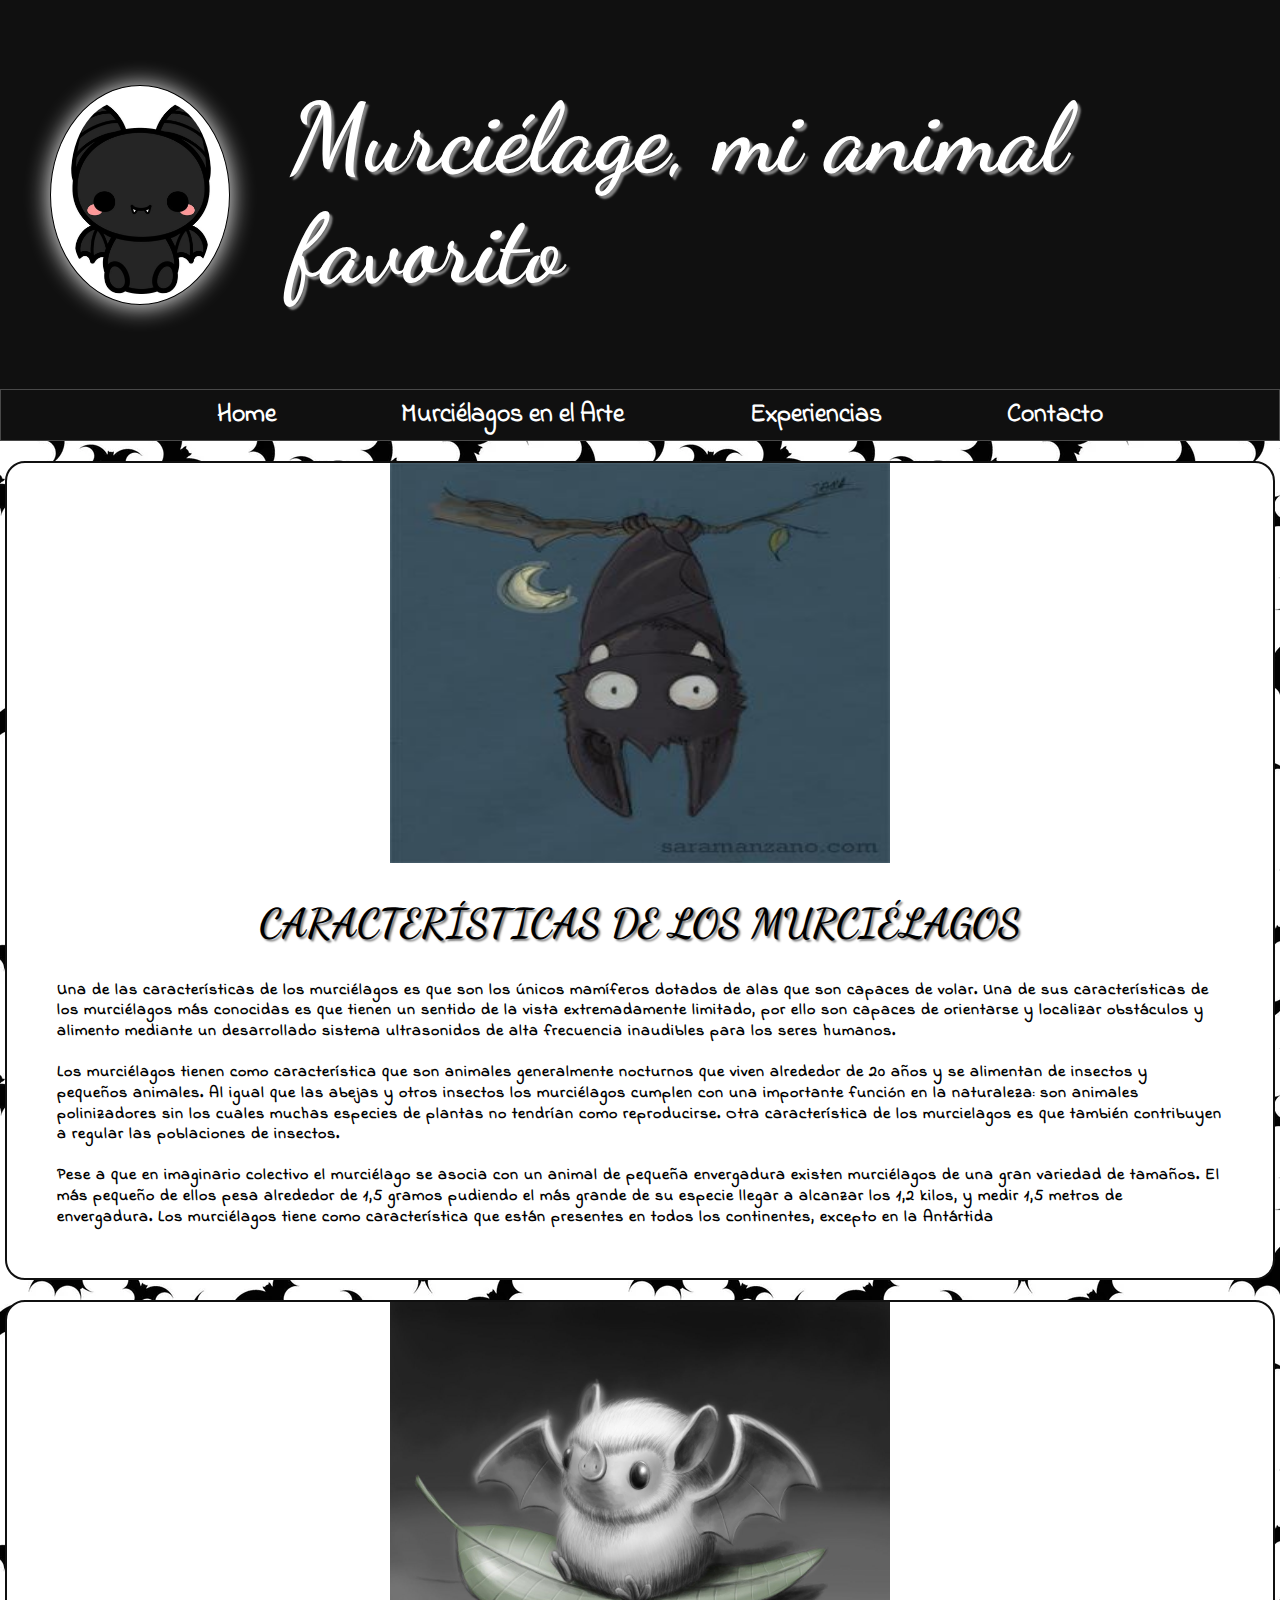
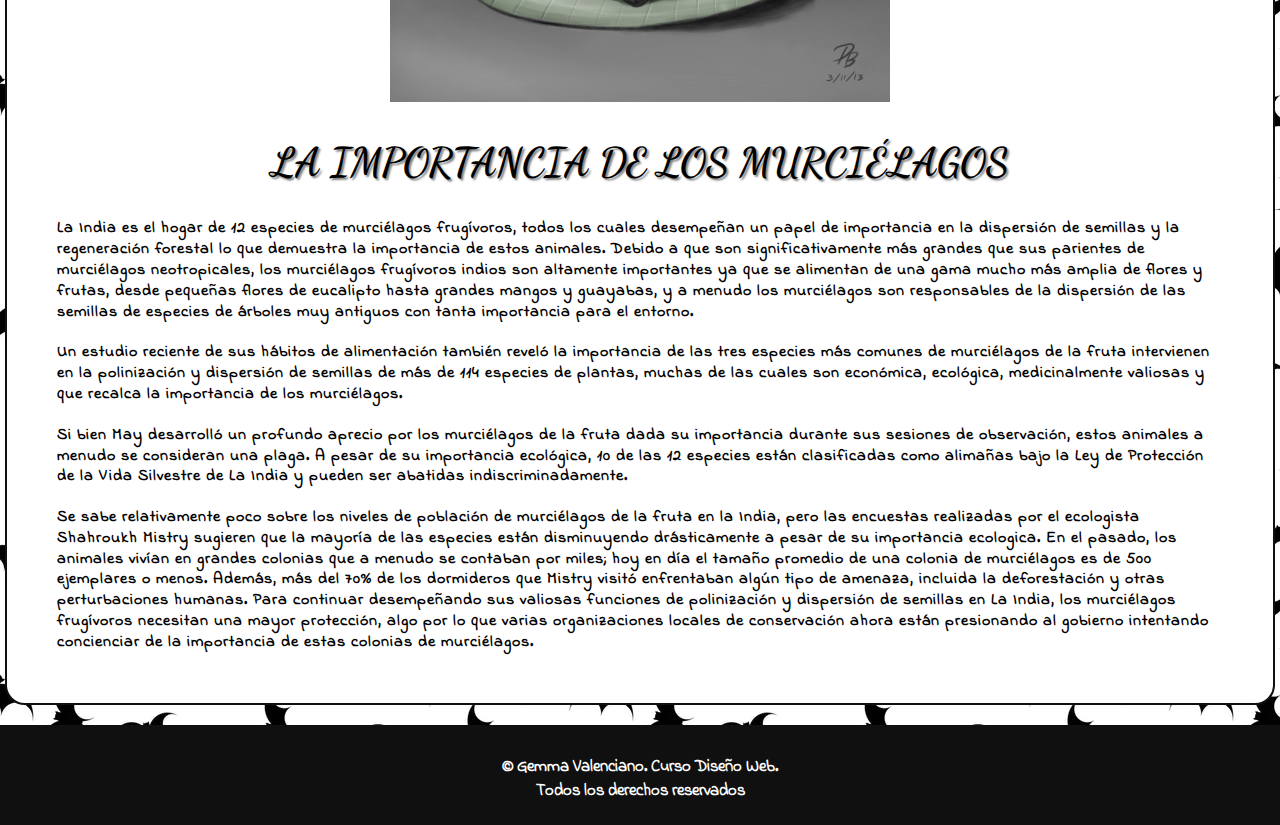
<file: index.html>
<!DOCTYPE html>
<html lang="es">
<head>
    <meta charset="UTF-8">
    <meta name="viewport" content="width=ç, initial-scale=1.0">
    <meta name="author" content="Gema">
    <link rel="stylesheet" href="css/normalize.css">
    <link rel="stylesheet" href="css/style.css">
    <link rel="stylesheet" href="css/mediaquery.css">
    <link rel="preconnect" href="https://fonts.googleapis.com">
    <link rel="preconnect" href="https://fonts.gstatic.com" crossorigin>
    <link href="https://fonts.googleapis.com/css2?family=Dancing+Script:wght@700&family=Indie+Flower&display=swap" rel="stylesheet">
    <title>Murciélago, mi animal favorito</title>
</head>
<body>
    <header>
        <div class="cabecera">
            <div class="img_cabecera">
                <img src="imagenes/murcielago.jpg" alt="Imagen de cabecera sobre un murcielago">
            </div>
            <h1>Murciélage, mi animal favorito</h1>
        </div>
        <nav class="navegacion">
            <ul>
                <li>
                    <a href="#">Home</a>
                </li>
                <li>
                    <a href="arte-murcielago.html">Murciélagos en el Arte</a>
                </li>
                <li>
                    <a href="experiencias.html">Experiencias</a>
                </li>
                <li>
                    <a href="contacto.html">Contacto</a>
                </li>
            </ul>
        </nav>
    </header>
    <main>
        <section>
            <img class="mur_colgando" src="imagenes/murcielago-colgando.jpg" alt="Imagen de un bonito murcielago sonriente colgando de una rama">
            <h2>CARACTERÍSTICAS DE LOS MURCIÉLAGOS</h2>
            <p>Una de las características de los murciélagos es que son los únicos mamíferos dotados de alas que son capaces de volar. Una de sus características de los murciélagos más conocidas es que tienen un sentido de la vista extremadamente limitado, por ello son capaces de orientarse y localizar obstáculos y alimento mediante un desarrollado sistema ultrasonidos de alta frecuencia inaudibles para los seres humanos. </p>
            <p>Los murciélagos tienen como característica que son animales generalmente nocturnos que viven alrededor de 20 años y se alimentan de insectos y pequeños animales. Al igual que las abejas y otros insectos los murciélagos cumplen con una importante función en la naturaleza: son animales polinizadores sin los cuales muchas especies de plantas no tendrían como reproducirse. Otra característica de los murcielagos es que también contribuyen a regular las poblaciones de insectos.</p>
            <p>Pese a que en imaginario colectivo el murciélago se asocia con un animal de pequeña envergadura existen murciélagos de una gran variedad de tamaños. El más pequeño de ellos pesa alrededor de 1,5  gramos pudiendo el más grande de su especie llegar a alcanzar los 1,2 kilos, y medir 1,5 metros de envergadura. Los murciélagos tiene como característica que están presentes en todos los continentes, excepto en la Antártida</p>
        </section>
        <section>
            <img class="mur_importante" src="imagenes/murcielago2.jpg" alt="Imagen de un gordito cachorro de murcielago sentado sobre una hoja">
            <h2>LA IMPORTANCIA DE LOS MURCIÉLAGOS</h2>
            <p>La India es el hogar de 12 especies de murciélagos frugívoros, todos los cuales desempeñan un papel de importancia en la dispersión de semillas y la regeneración forestal lo que demuestra la importancia de estos animales. Debido a que son significativamente más grandes que sus parientes de murciélagos neotropicales, los murciélagos frugívoros indios son altamente importantes ya que se alimentan de una gama mucho más amplia de flores y frutas, desde pequeñas flores de eucalipto hasta grandes mangos y guayabas, y a menudo los murciélagos son responsables de la dispersión de las semillas de especies de árboles muy antiguos con tanta importancia para el entorno.</p>
            <p>Un estudio reciente de sus hábitos de alimentación también reveló la importancia de las tres especies más comunes de murciélagos de la fruta intervienen en la polinización y dispersión de semillas de más de 114 especies de plantas, muchas de las cuales son económica, ecológica, medicinalmente valiosas y que recalca la importancia de los murciélagos.</p>
            <p>Si bien May desarrolló un profundo aprecio por los murciélagos de la fruta dada su importancia durante sus sesiones de observación, estos animales a menudo se consideran una plaga. A pesar de su importancia ecológica, 10 de las 12 especies están clasificadas como alimañas bajo la Ley de Protección de la Vida Silvestre de La India y pueden ser abatidas indiscriminadamente.</p>
            <p>Se sabe relativamente poco sobre los niveles de población de murciélagos de la fruta en la India, pero las encuestas realizadas por el ecologista Shahroukh Mistry sugieren que la mayoría de las especies están disminuyendo drásticamente a pesar de su importancia ecologica. En el pasado, los animales vivían en grandes colonias que a menudo se contaban por miles; hoy en día el tamaño promedio de una colonia de murciélagos es de 500 ejemplares o menos. Además, más del 70% de los dormideros que Mistry visitó enfrentaban algún tipo de amenaza, incluida la deforestación y otras perturbaciones humanas. Para continuar desempeñando sus valiosas funciones de polinización y dispersión de semillas en La India, los murciélagos frugívoros necesitan una mayor protección, algo por lo que varias organizaciones locales de conservación ahora están presionando al gobierno intentando concienciar de la importancia de estas colonias de murciélagos. </p>
        </section>
    </main>
    <footer>
        <p>
            <small>&copy; Gemma Valenciano. Curso Diseño Web. <br>
            Todos los derechos reservados </small>
        </p>
    </footer>
</body>
</html>
</file>
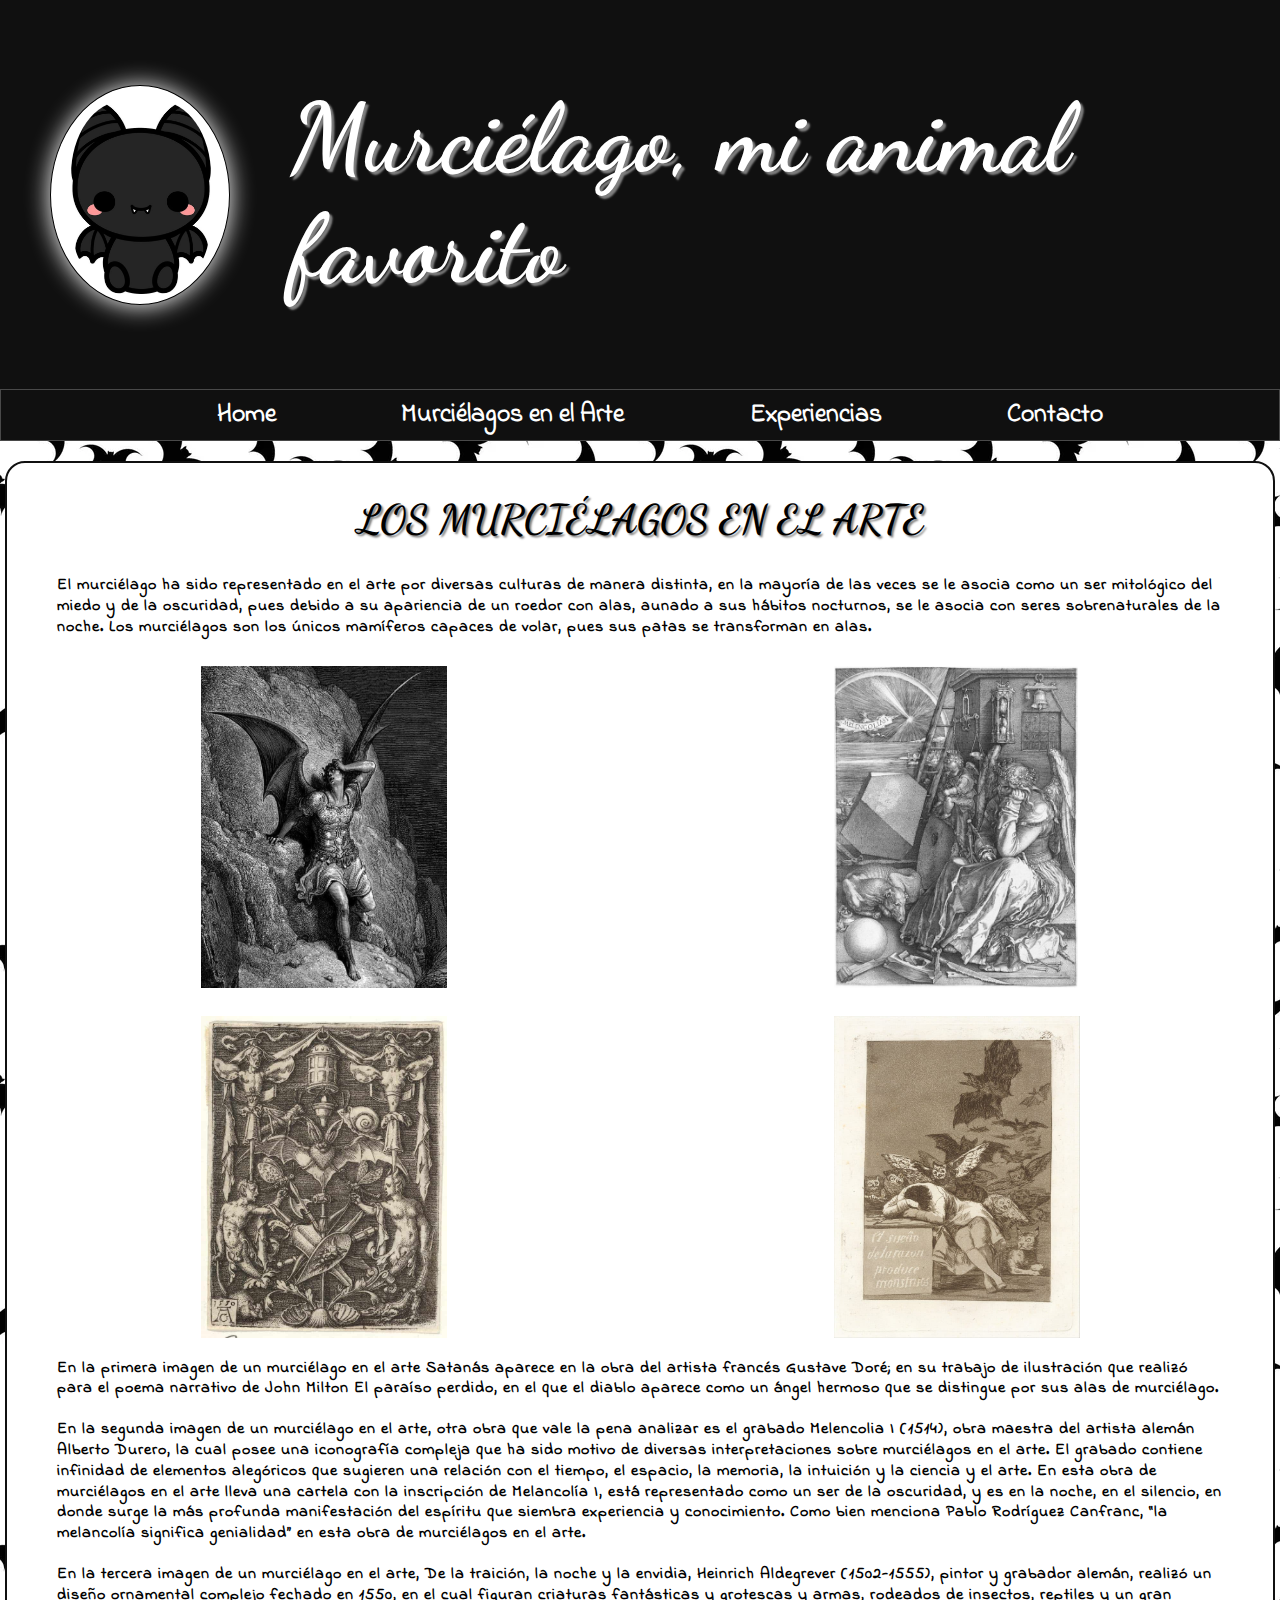
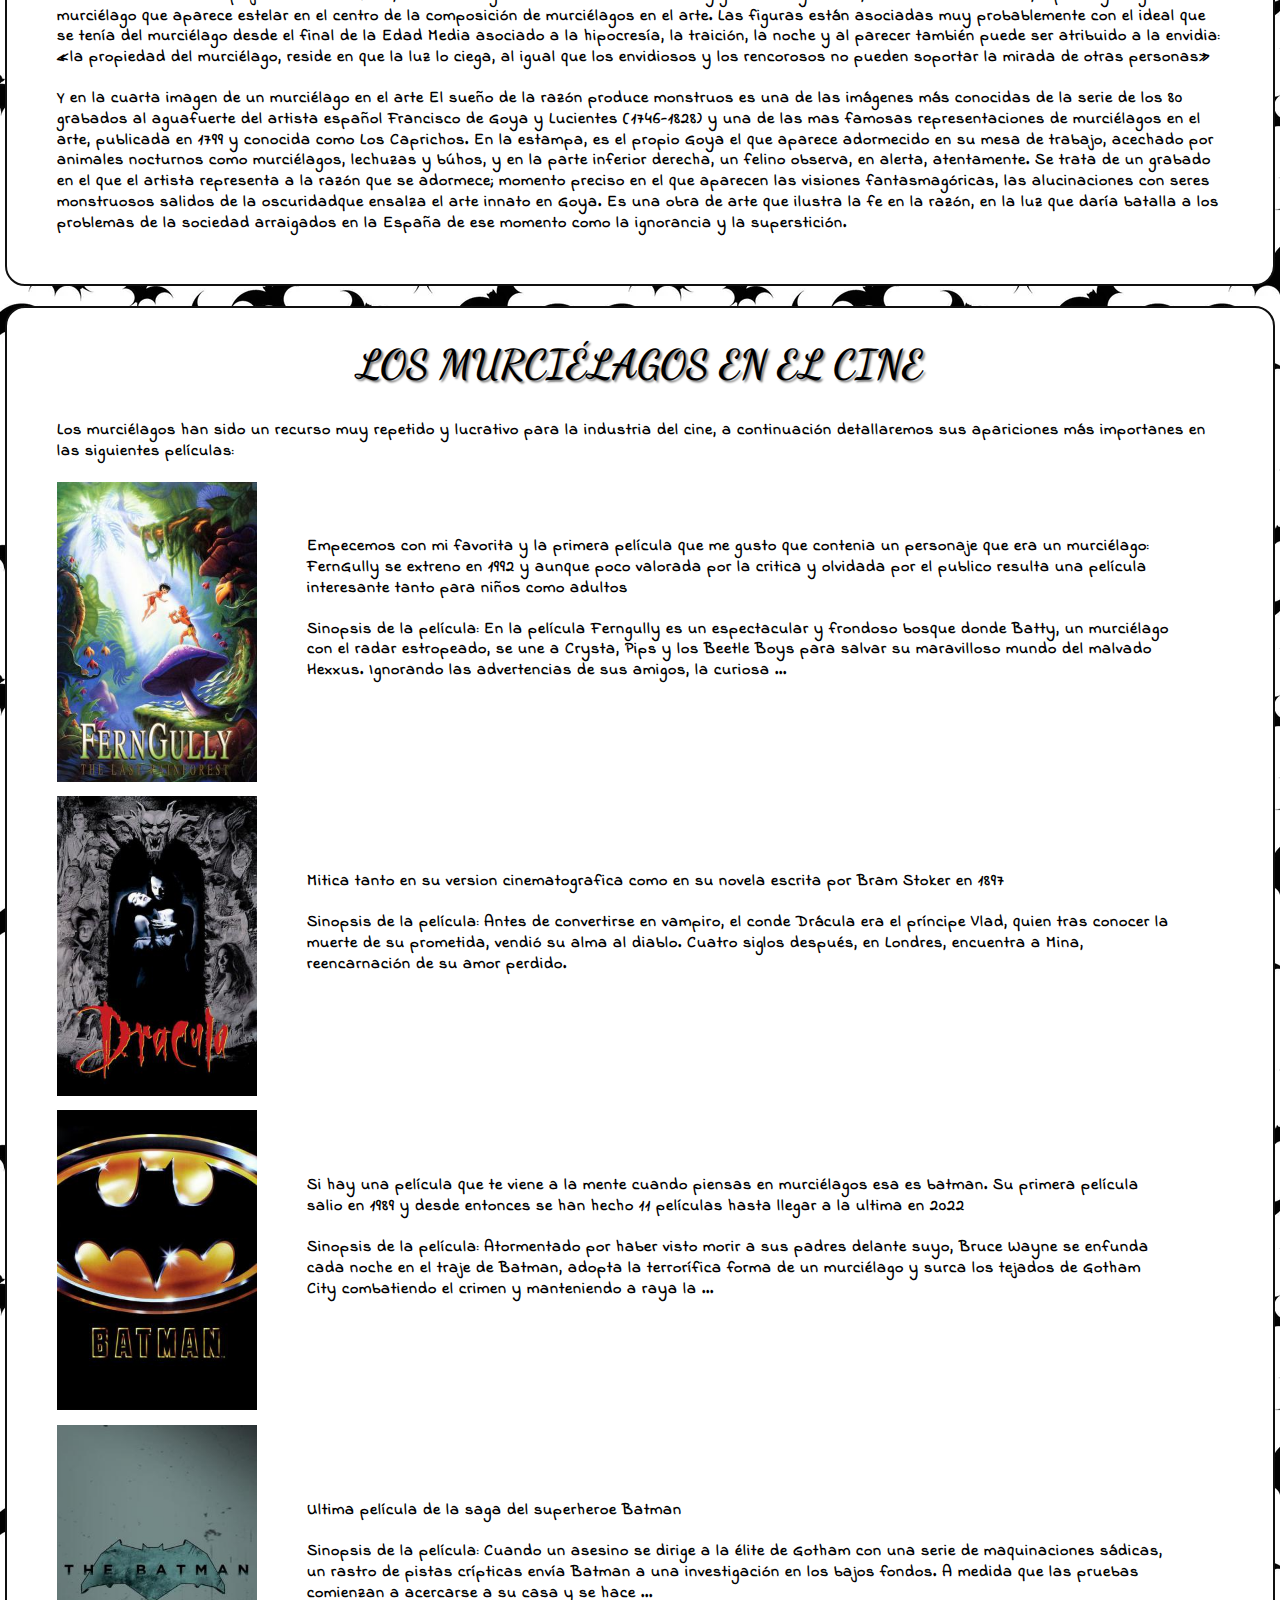
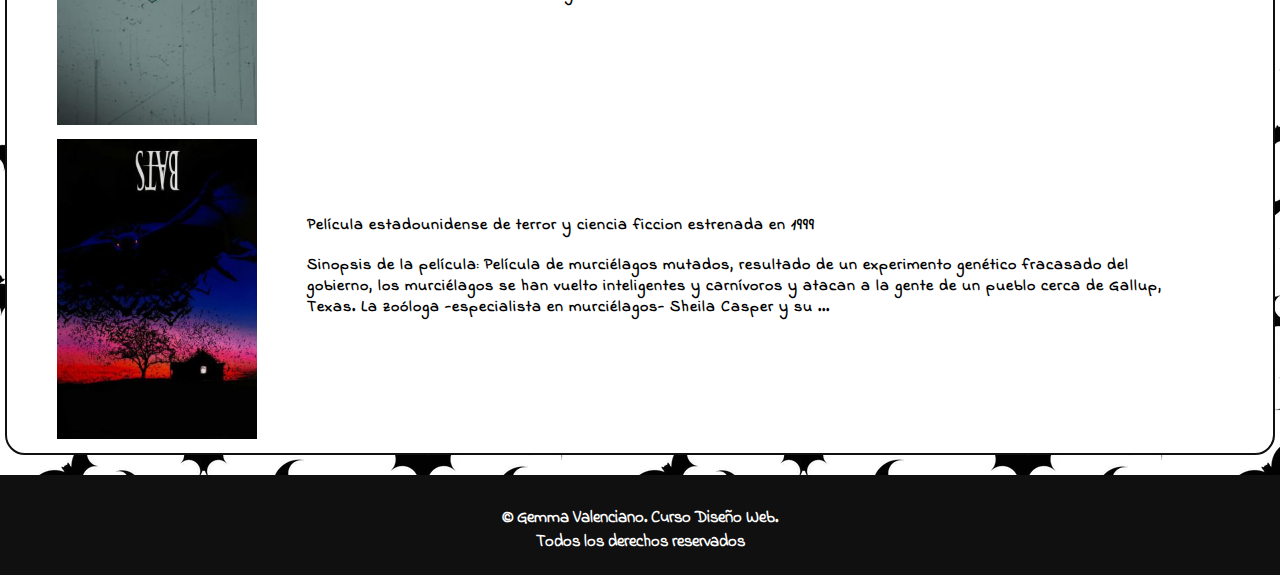
<file: arte-murcielago.html>
<!DOCTYPE html>
<html lang="es">
<head>
    <meta charset="UTF-8">
    <meta name="viewport" content="width=ç, initial-scale=1.0">
    <meta name="description" content="Pagina sobre murcielagos, mi animal favorito. Su importancia tanto en el cine como en el arte con explicacion y referencia a distintas obras tanto de peliculas como obras artisticas">
    <link rel="stylesheet" href="css/normalize.css">
    <link rel="stylesheet" href="css/style.css">
    <link rel="stylesheet" href="css/mediaquery.css">
    <link rel="preconnect" href="https://fonts.googleapis.com">
    <link rel="preconnect" href="https://fonts.gstatic.com" crossorigin> 
    <link href="https://fonts.googleapis.com/css2?family=Dancing+Script:wght@700&family=Indie+Flower&display=swap" rel="stylesheet">
    <title>Murciélago, mi animal favorito</title>
</head>
<body>
    <header>
        <div class="cabecera">
            <div class="img_cabecera">
                <img src="imagenes/murcielago.jpg" alt="Imagen de cabecera sobre un murcielago">
            </div>
            <h1>Murciélago, mi animal favorito</h1>
        </div>
        <nav class="navegacion">
            <ul>
                <li>
                    <a href="index.html">Home</a>
                </li>
                <li>
                    <a href="arte-murcielago.html">Murciélagos en el Arte</a>
                </li>
                <li>
                    <a href="experiencias.html">Experiencias</a>
                </li>
                <li>
                    <a href="contacto.html">Contacto</a>
                </li>
            </ul>
        </nav>
    </header>
    <main>
        <section>
            <h2>LOS MURCIÉLAGOS EN EL ARTE</h2>
            <p>El murciélago ha sido representado en el arte por diversas culturas de manera distinta, en la mayoría de las veces se le asocia como un ser mitológico del miedo y de la oscuridad, pues debido a su apariencia de un roedor con alas, aunado a sus hábitos nocturnos, se le asocia con seres sobrenaturales de la noche. Los murciélagos son los únicos mamíferos capaces de volar, pues sus patas se transforman en alas.</p>
            <div class="imagenes">
                <img src="imagenes/mur-arte1.jpg" alt="Imagen de la obra de arte que Satanás del artista francés Gustave Doré">
                <img src="imagenes/mur-arte2.jpg" alt="Imagen de la obra de arte Melencolia I del artista alemán Alberto Durero">
                <img src="imagenes/mur-arte3.jpg" alt="Imagen de la obra de arte De la traición, la noche y la envidia de Heinrich Aldegreve">
                <img src="imagenes/mur-arte4.jpg" alt="Imagen de la obra de arte El sueño de la razón produce monstruos del artista Francisco de Goya y Lucientes">
            </div>
            <p>En la primera imagen de un murciélago en el arte Satanás aparece en la obra del artista francés Gustave Doré; en su trabajo de ilustración que realizó para el poema narrativo de John Milton El paraíso perdido, en el que el diablo aparece como un ángel hermoso que se distingue por sus alas de murciélago.</p>
            <p>En la segunda imagen de un murciélago en el arte, otra obra que vale la pena analizar es el grabado Melencolia I (1514), obra maestra del artista alemán Alberto Durero, la cual posee una iconografía compleja que ha sido motivo de diversas interpretaciones sobre murciélagos en el arte. El grabado contiene infinidad de elementos alegóricos que sugieren una relación con el tiempo, el espacio, la memoria, la intuición y la ciencia y el arte. En esta obra de murciélagos en el arte lleva una cartela con la inscripción de Melancolía I, está representado como un ser de la oscuridad, y es en la noche, en el silencio, en donde surge la más profunda manifestación del espíritu que siembra experiencia y conocimiento. Como bien menciona Pablo Rodríguez Canfranc, “la melancolía significa genialidad” en esta obra de murciélagos en el arte.</p>
            <p>En la tercera imagen de un murciélago en el arte, De la traición, la noche y la envidia, Heinrich Aldegrever (1502-1555), pintor y grabador alemán, realizó un diseño ornamental complejo fechado en 1550, en el cual figuran criaturas fantásticas y grotescas y armas, rodeados de insectos, reptiles y un gran murciélago que aparece estelar en el centro de la composición de murciélagos en el arte. Las figuras están asociadas muy probablemente con el ideal que se tenía del murciélago desde el final de la Edad Media asociado a la hipocresía, la traición, la noche y al parecer también puede ser atribuido a la envidia: «la propiedad del murciélago, reside en que la luz lo ciega, al igual que los envidiosos y los rencorosos no pueden soportar la mirada de otras personas»</p>
            <p>Y en la cuarta imagen de un murciélago en el arte El sueño de la razón produce monstruos es una de las imágenes más conocidas de la serie de los 80 grabados al aguafuerte del artista español Francisco de Goya y Lucientes (1746-1828) y una de las mas famosas representaciones de murciélagos en el arte, publicada en 1799 y conocida como Los Caprichos. En la estampa, es el propio Goya el que aparece adormecido en su mesa de trabajo, acechado por animales nocturnos como murciélagos, lechuzas y búhos, y en la parte inferior derecha, un felino observa, en alerta, atentamente. Se trata de un grabado en el que el artista representa a la razón que se adormece; momento preciso en el que aparecen las visiones fantasmagóricas, las alucinaciones con seres monstruosos salidos de la oscuridadque ensalza el arte innato en Goya. Es una obra de arte que ilustra la fe en la razón, en la luz que daría batalla a los problemas de la sociedad arraigados en la España de ese momento como la ignorancia y la superstición.</p>
        </section>
        <section>
            <h2>LOS MURCIÉLAGOS EN EL CINE</h2>
            <p>Los murciélagos han sido un recurso muy repetido y lucrativo para la industria del cine, a continuación detallaremos sus apariciones más importanes en las siguientes películas:</p>
            <div class="flex">
                <div>
                    <img src="imagenes/ferngully.jpg" alt="Imagen de la pelicula Ferngully">
                </div>
                <div>
                    <p>Empecemos con mi favorita y la primera película que me gusto que contenia un personaje que era un murciélago: FernGully se extreno en 1992 y aunque poco valorada por la critica y olvidada por el publico resulta una película interesante tanto para niños como adultos</p>
                    <p><b>Sinopsis de la película:</b> En la película Ferngully es un espectacular y frondoso bosque donde Batty, un murciélago con el radar estropeado, se une a Crysta, Pips y los Beetle Boys para salvar su maravilloso mundo del malvado Hexxus. Ignorando las advertencias de sus amigos, la curiosa ...</p>
                </div>
            </div>
            <div class="flex">
                <div>
                    <img src="imagenes/dracula.jpg" alt="Imagen de la pelicula Dracula">
                </div>
                <div>
                    <p>Mitica tanto en su version cinematografica como en su novela escrita por Bram Stoker en 1897</p>
                    <p><b>Sinopsis de la película:</b> Antes de convertirse en vampiro, el conde Drácula era el príncipe Vlad, quien tras conocer la muerte de su prometida, vendió su alma al diablo. Cuatro siglos después, en Londres, encuentra a Mina, reencarnación de su amor perdido.</p>
                </div>
            </div>
            <div class="flex">
                <div>
                    <img src="imagenes/batman1989.jpg" alt="Imagen de la pelicula Batman 1989">
                </div>
                <div>
                    <p>Si hay una película que te viene a la mente cuando piensas en murciélagos esa es batman. Su primera película salio en 1989 y desde entonces se han hecho 11 películas hasta llegar a la ultima en 2022</p>
                    <p><b>Sinopsis de la película:</b> Atormentado por haber visto morir a sus padres delante suyo, Bruce Wayne se enfunda cada noche en el traje de Batman, adopta la terrorífica forma de un murciélago y surca los tejados de Gotham City combatiendo el crimen y manteniendo a raya la ...</p>
                </div>
            </div>
            <div class="flex">
                <div>
                    <img src="imagenes/batman2022.jpg" alt="Imagen de la pelicula Batman 2022">
                </div>
                <div>
                    <p>Ultima película de la saga del superheroe Batman</p>
                    <p><b>Sinopsis de la película:</b> Cuando un asesino se dirige a la élite de Gotham con una serie de maquinaciones sádicas, un rastro de pistas crípticas envía Batman a una investigación en los bajos fondos. A medida que las pruebas comienzan a acercarse a su casa y se hace ...</p>
                </div>
            </div>
            <div class="flex">
                <div>
                    <img src="imagenes/bats.jpg" alt="Imagen de la pelicula Bats">
                </div>
                <div>
                    <p>Película estadounidense de terror y ciencia ficcion estrenada en 1999</p>
                    <p><b>Sinopsis de la película:</b> Película de murciélagos mutados, resultado de un experimento genético fracasado del gobierno, los murciélagos se han vuelto inteligentes y carnívoros y atacan a la gente de un pueblo cerca de Gallup, Texas. La zoóloga -especialista en murciélagos- Sheila Casper y su ...</p>
                </div>
            </div>
            <!-- Continuar en la pagina https://parecidas.com/sobre/2521-murcielago -->
        </section>
    </main>
    <footer>
        <p>
            <small>&copy; Gemma Valenciano. Curso Diseño Web. <br>
            Todos los derechos reservados </small>
        </p>
    </footer>
</body>
</html>
</file>
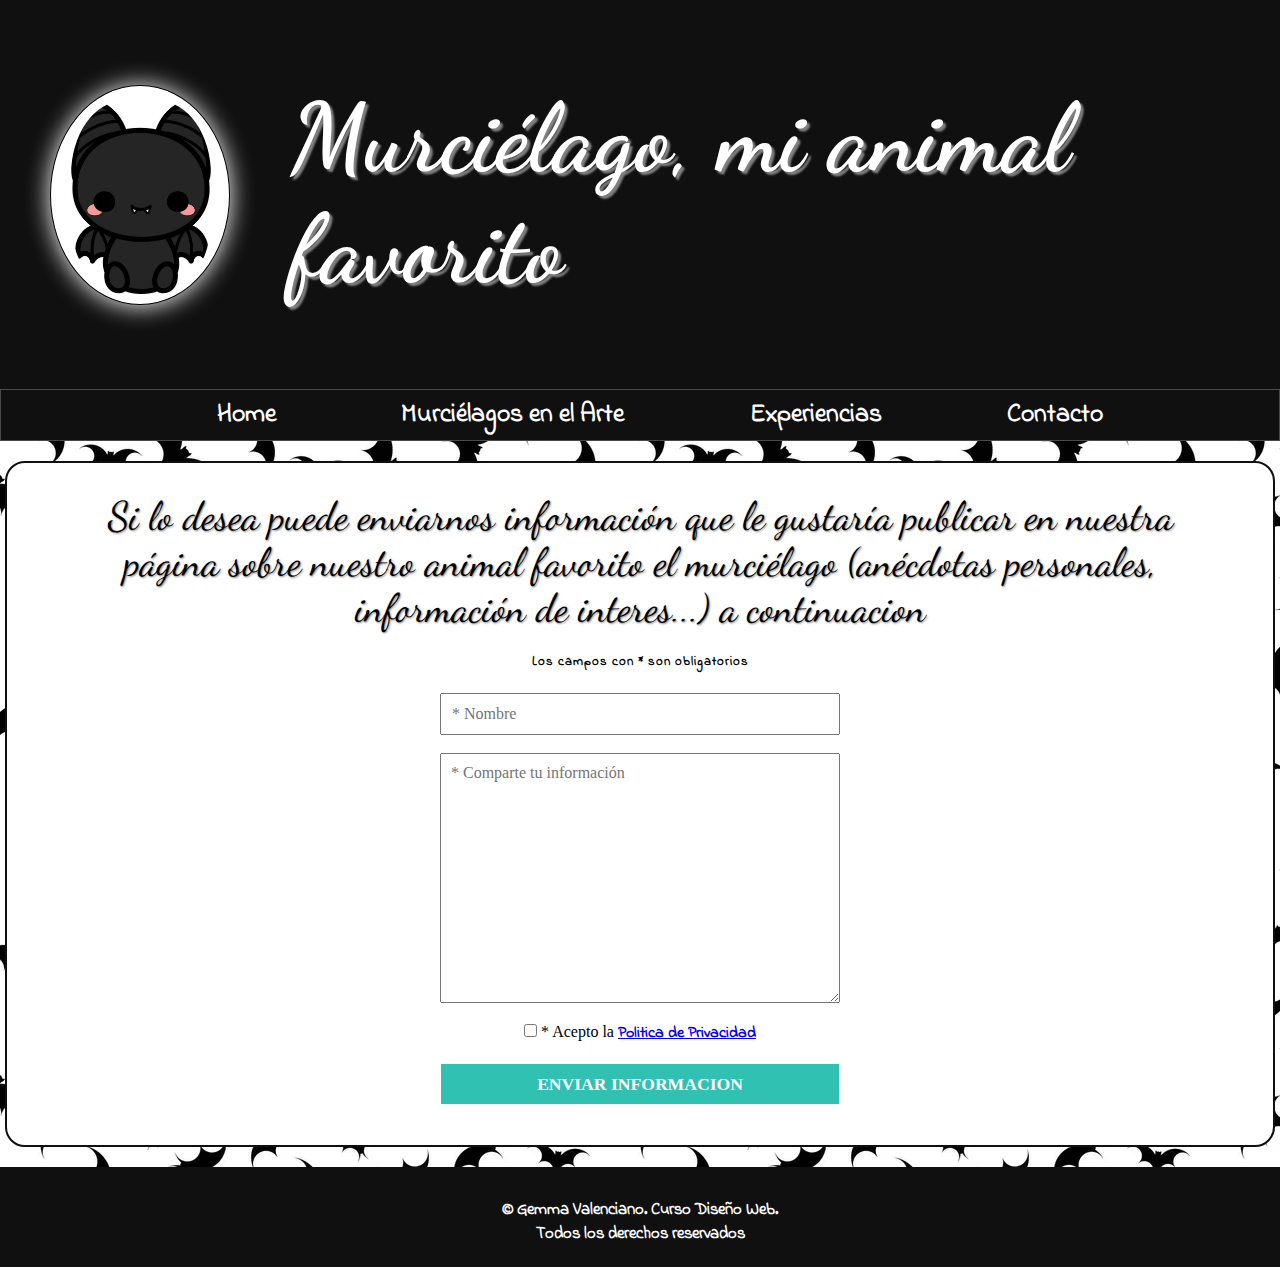
<file: contacto.html>
<!DOCTYPE html>
<html lang="es">
<head>
    <meta charset="UTF-8">
    <meta name="viewport" content="width=ç, initial-scale=1.0">
    <link rel="stylesheet" href="css/normalize.css">
    <link rel="stylesheet" href="css/style.css">
    <link rel="stylesheet" href="css/mediaquery.css">
    <link rel="preconnect" href="https://fonts.googleapis.com">
    <link rel="preconnect" href="https://fonts.gstatic.com" crossorigin>
    <link href="https://fonts.googleapis.com/css2?family=Dancing+Script:wght@700&family=Indie+Flower&display=swap" rel="stylesheet">
    <title>Murciélago, mi animal favorito</title>
</head>
<body>
    <header>
        <div class="cabecera">
            <div class="img_cabecera">
                <img src="imagenes/murcielago.jpg" alt="">
            </div>
            <h1>Murciélago, mi animal favorito</h1>
        </div>
        <nav class="navegacion">
            <ul>
                <li>
                    <a href="index.html">Home</a>
                </li>
                <li>
                    <a href="arte-murcielago.html">Murciélagos en el Arte</a>
                </li>
                <li>
                    <a href="experiencias.html">Experiencias</a>
                </li>
                <li>
                    <a href="contacto.html">Contacto</a>
                </li>
            </ul>
        </nav>
    </header>
    <main>
        <section>
            <h2 class="h2_con">Si lo desea puede enviarnos información que le gustaría publicar en nuestra página sobre nuestro animal favorito el murciélago (anécdotas personales, información de interes...) a continuacion</h2>
            <form action="" >
                <p><small>Los campos con * son obligatorios</small></p>
                <label for="nombre-user"></label>
                <input type="text" name="nombre-usuario" id="nombre-user" class="input_form" placeholder="* Nombre" required>
                <label for="consulta-user"></label> <br>
                <textarea name="consulta" id="consulta-user" class="input_form textarea" placeholder="* Comparte tu información" required></textarea>
                <div class="checkbox">
                    <input type="checkbox" name="clausulas" id="aceptar-clausulas" required>
                    <label for="aceptar-clausulas">* Acepto la <a href="#">Politica de Privacidad</a></label>
                </div>
                <input type="submit" value="ENVIAR INFORMACION" class="submit">
            </form>
        </section>
    </main>
    <footer>
        <p>
            <small>&copy; Gemma Valenciano. Curso Diseño Web. <br>
            Todos los derechos reservados </small>
        </p>
    </footer>
</body>
</html>
</file>
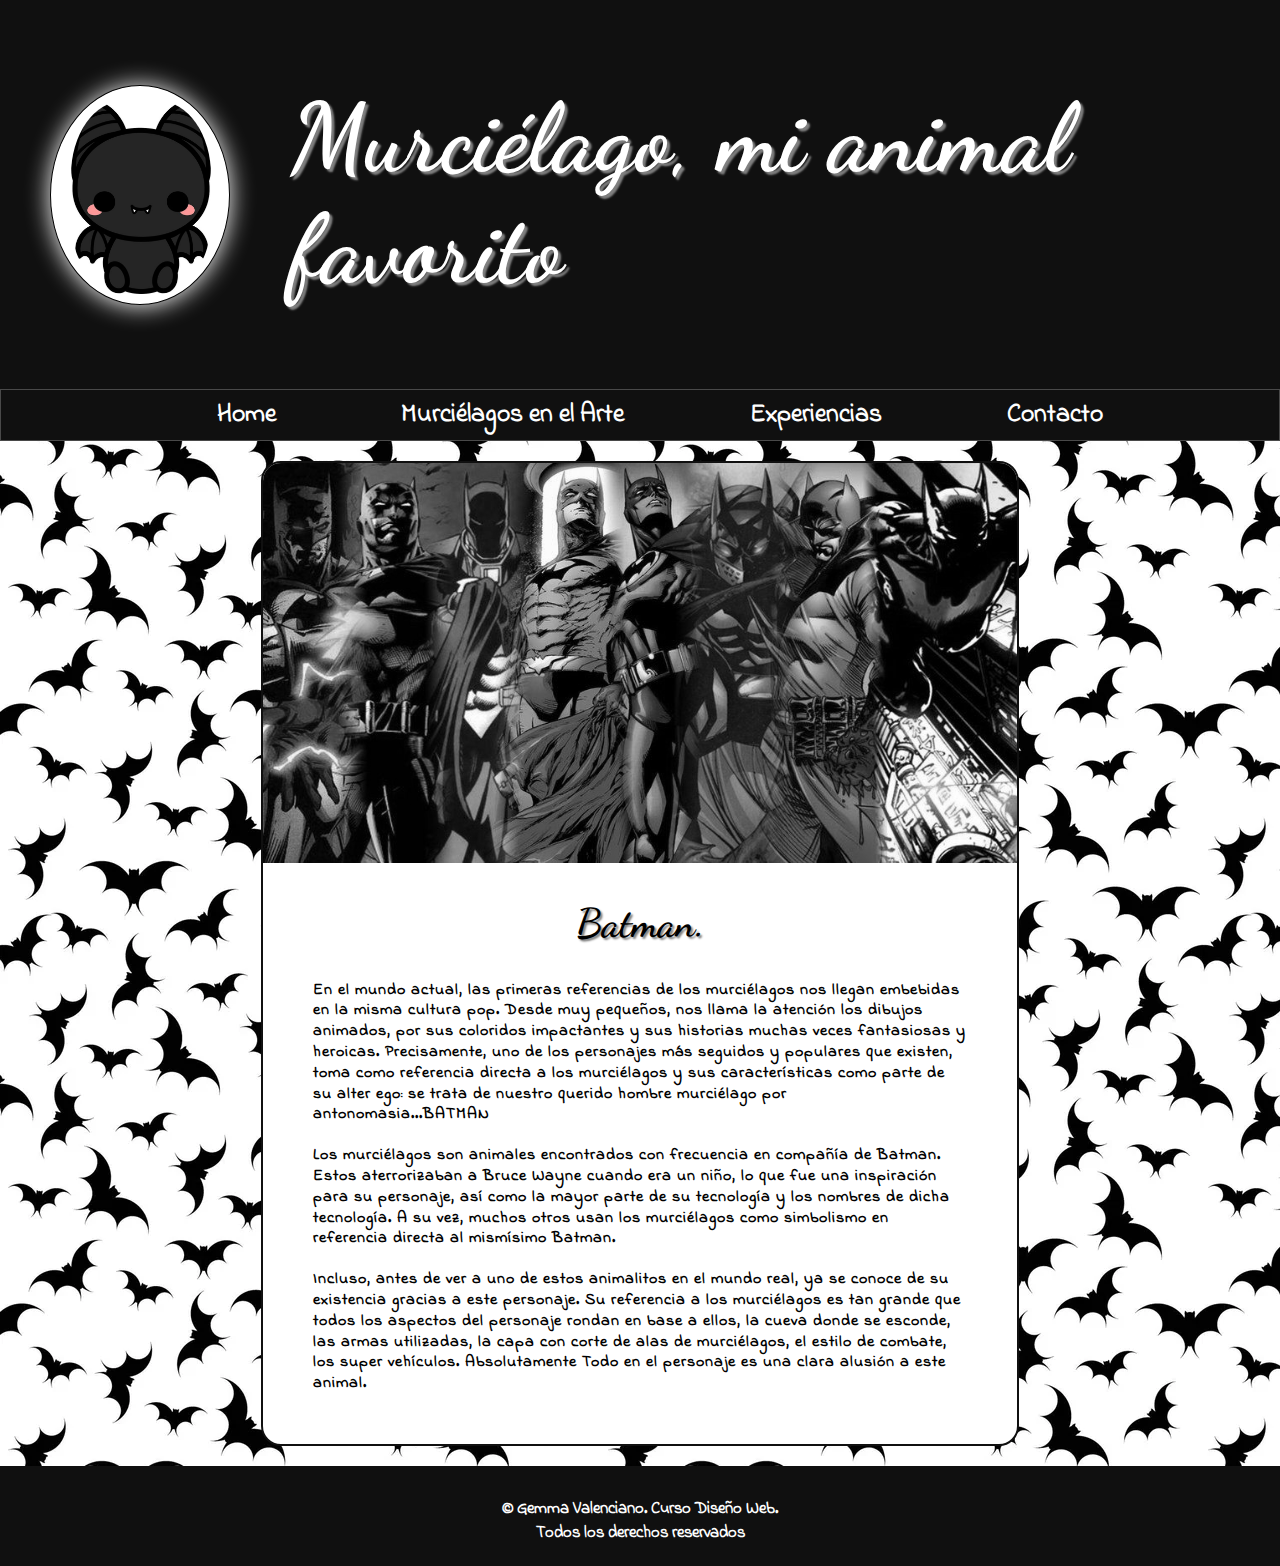
<file: experiencia1.html>
<!DOCTYPE html>
<html lang="es">
<head>
    <meta charset="UTF-8">
    <meta name="viewport" content="width=ç, initial-scale=1.0">
    <link rel="stylesheet" href="css/normalize.css">
    <link rel="stylesheet" href="css/style.css">
    <link rel="stylesheet" href="css/mediaquery.css">
    <link rel="preconnect" href="https://fonts.googleapis.com">
    <link rel="preconnect" href="https://fonts.gstatic.com" crossorigin>
    <link href="https://fonts.googleapis.com/css2?family=Dancing+Script:wght@700&family=Indie+Flower&display=swap" rel="stylesheet">
    <title>Murciélagos, mi primera experiencia </title>
</head>
<body>
    <header>
        <div class="cabecera">
            <div class="img_cabecera">
                <img src="imagenes/murcielago.jpg" alt="Imagen de cabecera sobre un murcielago">
            </div>
            <h1>Murciélago, mi animal favorito</h1>
        </div>
        <nav class="navegacion">
            <ul>
                <li>
                    <a href="index.html">Home</a>
                </li>
                <li>
                    <a href="arte-murcielago.html">Murciélagos en el Arte</a>
                </li>
                <li>
                    <a href="experiencias.html">Experiencias</a>
                </li>
                <li>
                    <a href="contacto.html">Contacto</a>
                </li>
            </ul>
        </nav>
    </header>
    <main class="main_exp grid_exp1">
        <section>
            <img class="mur_colgando foto_Exp1" src="imgExp/batman1.jpg" alt="Una foto de batman en una cornisa con forma de gargola con la luna llena de fondo">
            <h2>Batman.</h2>
            <p>En el mundo actual, las primeras referencias de los murciélagos nos llegan embebidas en la misma cultura pop. Desde muy pequeños, nos llama la atención los dibujos animados, por sus coloridos impactantes y sus historias muchas veces fantasiosas y heroicas. Precisamente, uno de los personajes más seguidos y populares que existen, toma como referencia directa a los murciélagos y sus características como parte de su alter ego: se trata de nuestro querido hombre murciélago por antonomasia...BATMAN</p>
            <p>Los murciélagos son animales encontrados con frecuencia en compañía de Batman. Estos aterrorizaban a Bruce Wayne cuando era un niño, lo que fue una inspiración para su personaje, así como la mayor parte de su tecnología y los nombres de dicha tecnología. A su vez, muchos otros usan los murciélagos como simbolismo en referencia directa al mismísimo Batman.</p>
            <p>Incluso, antes de ver a uno de estos animalitos en el mundo real, ya se conoce de su existencia gracias a este personaje. Su referencia a los murciélagos es tan grande que todos los aspectos del personaje rondan en base a ellos, la cueva donde se esconde, las armas utilizadas, la capa con corte de alas de murciélagos, el estilo de combate, los super vehículos. Absolutamente Todo en el personaje es una clara alusión a este animal.</p>           
        </section>
        
    </main>
    <footer>
        <p>
            <small>&copy; Gemma Valenciano. Curso Diseño Web. <br>
            Todos los derechos reservados </small>
        </p>
    </footer>
</body>
</html>
</file>
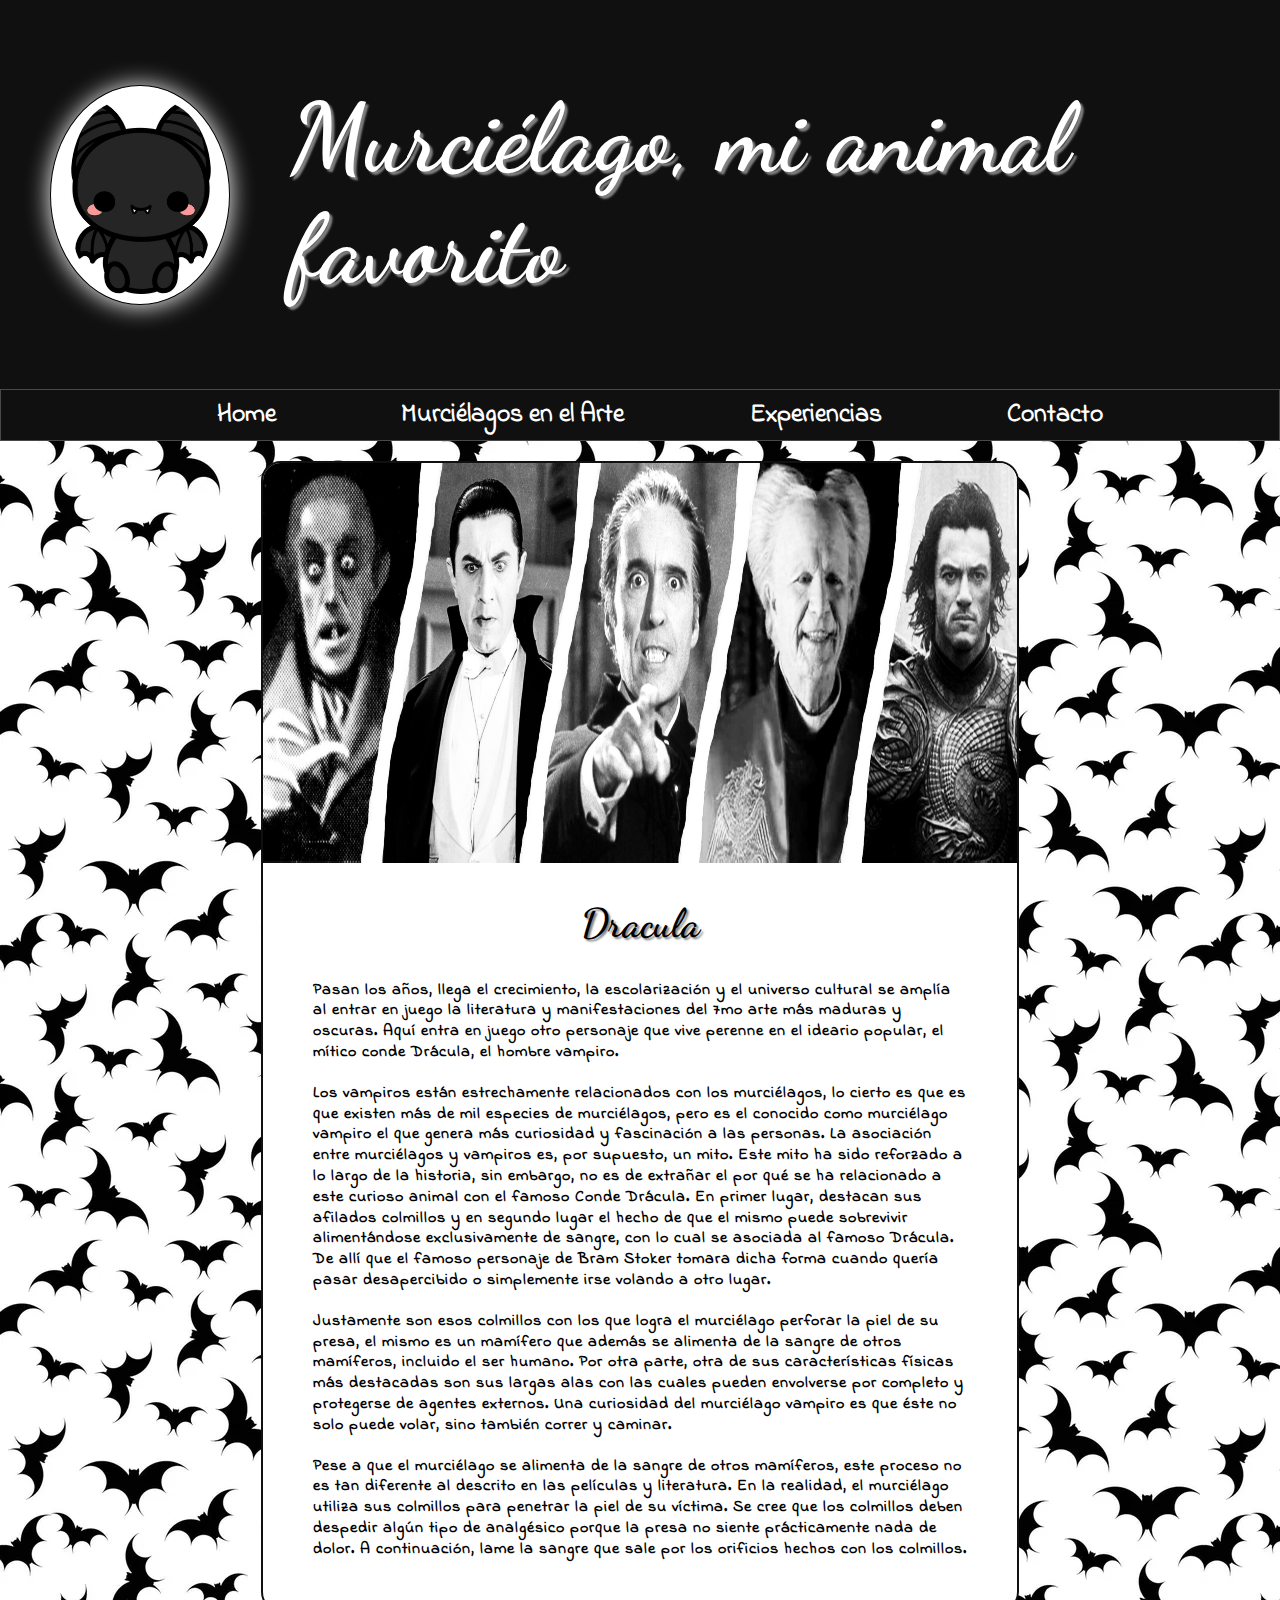
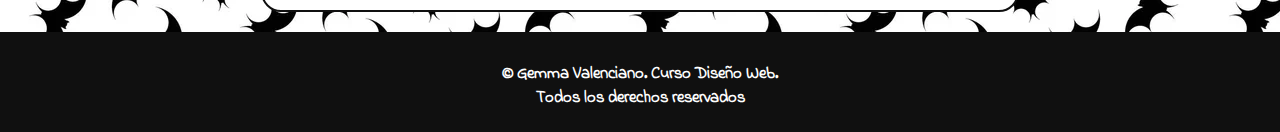
<file: experiencia2.html>
<!DOCTYPE html>
<html lang="es">
<head>
    <meta charset="UTF-8">
    <meta name="viewport" content="width=ç, initial-scale=1.0">
    <link rel="stylesheet" href="css/normalize.css">
    <link rel="stylesheet" href="css/style.css">
    <link rel="stylesheet" href="css/mediaquery.css">
    <link rel="preconnect" href="https://fonts.googleapis.com">
    <link rel="preconnect" href="https://fonts.gstatic.com" crossorigin>
    <link href="https://fonts.googleapis.com/css2?family=Dancing+Script:wght@700&family=Indie+Flower&display=swap" rel="stylesheet">
    <title>Murciélagos, mi primera experiencia </title>
</head>
<body>
    <header>
        <div class="cabecera">
            <div class="img_cabecera">
                <img src="imagenes/murcielago.jpg" alt="Imagen de cabecera sobre un murcielago">
            </div>
            <h1>Murciélago, mi animal favorito</h1>
        </div>
        <nav class="navegacion">
            <ul>
                <li>
                    <a href="index.html">Home</a>
                </li>
                <li>
                    <a href="arte-murcielago.html">Murciélagos en el Arte</a>
                </li>
                <li>
                    <a href="experiencias.html">Experiencias</a>
                </li>
                <li>
                    <a href="contacto.html">Contacto</a>
                </li>
            </ul>
        </nav>
    </header>
    <main class="main_exp grid_exp2">
        <section>
            <img class="mur_colgando foto_Exp2" src="imgExp/dracula2-alt.jpg" alt="Una foto de batman en una cornisa con forma de gargola con la luna llena de fondo">
            <h2>Dracula</h2>
            <p>Pasan los años, llega el crecimiento, la escolarización y el universo cultural se amplía al entrar en juego la literatura y manifestaciones del 7mo arte más maduras y oscuras. Aquí entra en juego otro personaje que vive perenne en el ideario popular, el mítico conde Drácula, el hombre vampiro.</p>
            <p>Los vampiros están estrechamente relacionados con los murciélagos, lo cierto es que es que existen más de mil especies de murciélagos, pero es el conocido como murciélago vampiro el que genera más curiosidad y fascinación a las personas. La asociación entre murciélagos y vampiros es, por supuesto, un mito. Este mito ha sido reforzado a lo largo de la historia, sin embargo, no es de extrañar el por qué se ha relacionado a este curioso animal con el famoso Conde Drácula. En primer lugar, destacan sus afilados colmillos y en segundo lugar el hecho de que el mismo puede sobrevivir alimentándose exclusivamente de sangre, con lo cual se asociada al famoso Drácula. De allí que el famoso personaje de Bram Stoker tomara dicha forma cuando quería pasar desapercibido o simplemente irse volando a otro lugar. </p>
            <p>Justamente son esos colmillos con los que logra el murciélago perforar la piel de su presa, el mismo es un mamífero que además se alimenta de la sangre de otros mamíferos, incluido el ser humano. Por otra parte, otra de sus características físicas más destacadas son sus largas alas con las cuales pueden envolverse por completo y protegerse de agentes externos. Una curiosidad del murciélago vampiro es que éste no solo puede volar, sino también correr y caminar. </p>
            <p>Pese a que el murciélago se alimenta de la sangre de otros mamíferos, este proceso no es tan diferente al descrito en las películas y literatura. En la realidad, el murciélago utiliza sus colmillos para penetrar la piel de su víctima. Se cree que los colmillos deben despedir algún tipo de analgésico porque la presa no siente prácticamente nada de dolor. A continuación, lame la sangre que sale por los orificios hechos con los colmillos. </p>
          
        </section>
        
    </main>
    <footer>
        <p>
            <small>&copy; Gemma Valenciano. Curso Diseño Web. <br>
            Todos los derechos reservados </small>
        </p>
    </footer>
</body>
</html>
</file>
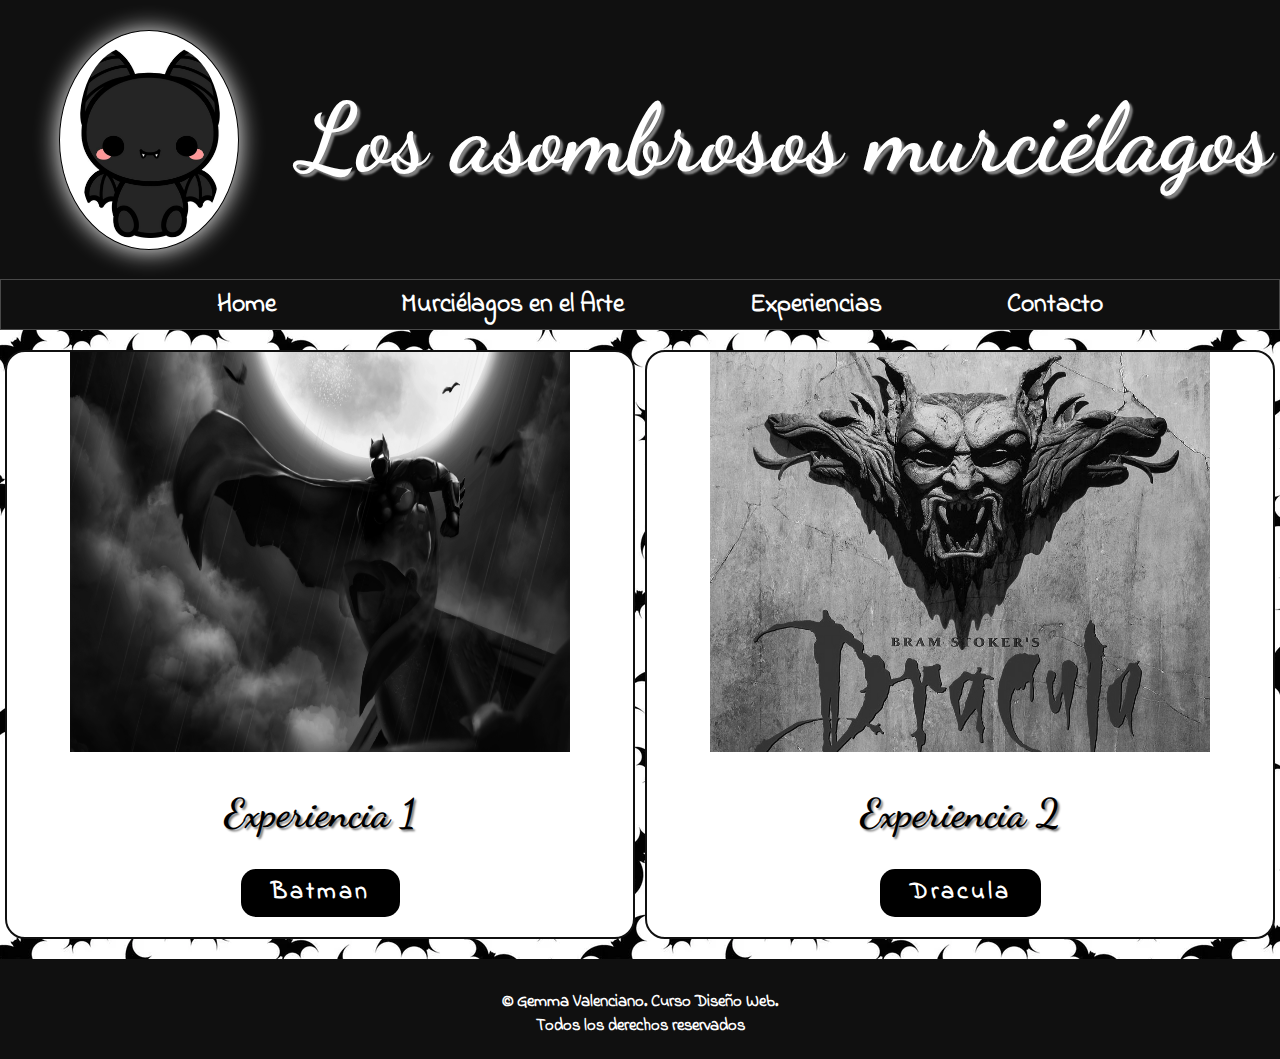
<file: experiencias.html>
<!DOCTYPE html>
<html lang="es">
<head>
    <meta charset="UTF-8">
    <meta name="viewport" content="width=ç, initial-scale=1.0">
    <link rel="stylesheet" href="css/normalize.css">
    <link rel="stylesheet" href="css/style.css">
    <link rel="stylesheet" href="css/mediaquery.css">
    <link rel="preconnect" href="https://fonts.googleapis.com">
    <link rel="preconnect" href="https://fonts.gstatic.com" crossorigin>
    <link href="https://fonts.googleapis.com/css2?family=Dancing+Script:wght@700&family=Indie+Flower&display=swap" rel="stylesheet">
    <title>Murciélagos, mis experiencias varias con ellos </title>
</head>
<body>
    <header>
        <div class="cabecera">
            <div class="img_cabecera">
                <img src="imagenes/murcielago.jpg" alt="Imagen de cabecera sobre un murcielago">
            </div>
            <h1>Los asombrosos murciélagos</h1>
        </div>
        <nav class="navegacion">
            <ul>
                <li>
                    <a href="index.html">Home</a>
                </li>
                <li>
                    <a href="arte-murcielago.html">Murciélagos en el Arte</a>
                </li>
                <li>
                    <a href="experiencias.html">Experiencias</a>
                </li>
                <li>
                    <a href="contacto.html">Contacto</a>
                </li>
            </ul>
        </nav>
    </header>
    <main class="main_exp grid_exp">
        <section>
            <img class="mur_colgando" src="imgExp/batman3.jpg" alt="Una foto de batman en una cornisa con forma de gargola con la luna llena de fondo">
            <h2>Experiencia 1</h2>
            <div class="button_exp">
                <a href="experiencia1.html">Batman</a>
            </div>
            
        </section>
        <section>
            <img class="mur_importante" src="imgExp/dracula1.jpg" alt="La imagen oficial de la pelicula de Dracula, versionada por Francis Ford Coppola">
            <h2>Experiencia 2</h2>
            <div class="button_exp">
                <a href="experiencia2.html">Dracula</a>
            </div>
            
        </section>
    </main>
    <footer>
        <p>
            <small>&copy; Gemma Valenciano. Curso Diseño Web. <br>
            Todos los derechos reservados </small>
        </p>
    </footer>
</body>
</html>
</file>
<file: css/style.css>
*{
    box-sizing: border-box;
}
h1, h2{
    font-family: 'Dancing Script', cursive, sans-serif;
}
p, a{
    font-family: 'Indie Flower', cursive, sans-serif;
    font-weight: bold;
}
body{
    background: url('../imagenes/fondo-murcielago2.jpg');
}
header{
    background: rgb(16, 16, 16);
    min-height: 280px;
}
.cabecera{
    padding: 20px 0;
    display: flex;
    justify-content: center;
    align-items: center;
}
.cabecera h1{
    color: white;
    padding-left: 10px;
    font-size: 6em;
    text-shadow: 3px 3px 2px gray;
}
.img_cabecera{
    background: white;
    width: 180px;
    height: 220px;
    margin: 0 50px;
    border: 1px solid black;
    border-radius: 50%;
    box-shadow: 0 1px 25px white;
}
.img_cabecera img{
    width: 180px;
    padding: 15px 20px;
    border-radius: 40%;
}
.navegacion{
    background: rgb(16, 16, 16);
    border: 1px solid rgba(255, 255, 255, 0.241);
}
.navegacion ul{
    margin: 10px 50px;
    display: flex;
    justify-content: space-evenly;
}
.navegacion li{
    list-style-type: none;
}
.navegacion a{
    text-decoration: none;
    color: white;
    font-size: 1.6em;
    font-weight: bold;
}
.navegacion a:hover{
    color: #fe9998;
}
section{
    margin: 20px 150px;
    background: white;
    border: 2px solid rgb(16, 16, 16);
    border-radius: 20px;
    text-align: center;
}
h2{
    font-size: 2.5em;
    text-shadow: 2px 2px 2px gray;
}
section p{
    margin: 0 50px 20px;
    font-size: 1em;
    text-align: left;
    font-weight: bold;
    line-height: 1.3em;
    letter-spacing: 1px;
}
section p:last-child{
    margin-bottom: 50px;
}
.mur_colgando{
    width: 500px;
    height: 400px;
}
.mur_importante{
    width: 500px;
    height: 400px;
}
footer{
    background: rgb(16, 16, 16);
    color: white;
    height: 100px;
    font-size: 1.3em;
    text-align: center;
    padding: 10px 0;
}
/* Css de Arte Murcielago */
.imagenes img{
    width: 250px;
    height: 350px;
    padding: 8px 2px 20px;
}
section{
    margin: 20px 5px;
}
.flex{
    margin: 10px 50px;
    display: flex;
    align-items: center;
}
.flex img{
    height: 300px;
    width: 200px;
}
/* Css Contacto */
.h2_con{
    margin: 30px 80px 20px;
    font-weight: 400;
    text-shadow: 1px 1px 2px gray;
}
form{
    display: flex;
    flex-direction: column;
    align-items: center;
}
.input_form{
    width: 400px;
    padding: 10px;
}
.textarea{
    height: 250px;
}
.checkbox{
    margin: 20px 0;
}
.submit{
    width: 400px;
    margin-bottom: 40px;
    padding: 10px 0;
    background: rgb(48, 193, 179);
    color: white;
    font-size: 1.1em;
    font-weight: bold;
    border: 1px solid white;
}
.submit:hover{
    background: rgb(238, 237, 234);
    color: rgb(48, 193, 179);
    border: 1px solid rgb(48, 193, 179);
}

/* Css experiencia */
.main_exp.grid_exp{
    display: grid;
    grid-template-columns: 1fr 1fr;
    justify-content: center;
}

.main_exp img{
    filter: grayscale(100%);
    transition: 0.5s;
}

.main_exp img:hover{
    filter: grayscale(0);
}

.button_exp a{
    display: inline-block;
    text-decoration: none;
    background: black;
    color: #fff;
    font-size: 1.5em;
    border-radius: 15px;    
    padding:10px 30px;
    letter-spacing: 3px;
    margin-bottom: 20px;
    transition: 0.5s;
}

.button_exp a:hover{
    color: #ff9698;
    transform: scale(1.1);
}

/* Css experiencias 1 y 2 */
.main_exp.grid_exp1, .main_exp.grid_exp2{
    display: grid;
    justify-content: center;
    grid-template-columns: 60%;
}
.mur_colgando.foto_Exp1, .mur_colgando.foto_Exp2{
    width: 100%;
    border-radius: 18px 18px 0 0;    
}
</file>
<file: css/mediaquery.css>
@media screen and (max-width: 1350px){
    /* Media Query arte murcielago */
    .imagenes{
        display: grid;
        grid-template-columns: 50% 50%;
        justify-items: center;
    }
}
@media screen and (max-width: 1200px){
    /* Media Query index */
    .cabecera{
        padding: 0;
        height: 250px;
    }
    .img_cabecera{
        margin-right: 0;
        padding-right: 0;
    }
    .cabecera h1{
        padding-left: 5px;
        margin-left: 0;
        font-size: 5em;
        font-weight: bolder;
        text-align: center;
    }
    section{
        margin: 20px 80px;
    }
    /* Media Query contacto */
    .h2_con{
        margin: 30px 40px 20px;
        font-weight: 400;
        text-shadow: 1px 1px 2px gray;
    }
    
}
@media screen and (max-width: 950px){
    /* Media Query arte murcielago */
    .flex p{
        font-size: 0.9em;
    }

     /* Media Query experiencias */
     .main_exp.grid_exp{        
        grid-template-columns: 1fr;        
    }

    /* Media Query experiencias 1 y 2 */
    .main_exp.grid_exp1, .main_exp.grid_exp2{        
        grid-template-columns: 100%;
    }
}
@media screen and (max-width: 750px){
    /* Media Query index */
    .img_cabecera{
        margin: 5px 0 5px 10px;
    }
    .cabecera h1{
        margin: 0;
        padding: 0;
    }
    .navegacion ul{
        display: grid;
        grid-template-columns: 1fr 1fr;
    }
    .navegacion li{
        margin: 8px 0;
    }
    h2{
        font-size: 2em;
    }
    /* Media Query arte murcielago */
    .flex p{
        margin-left: 20px;
        font-size: 0.8em;
    }
    /* Media Query contacto */
    .h2_con{
        margin: 30px 30px 20px;
        font-size: 1.9em;
    }
}
@media screen and (max-width: 580px){
    /* Media Query index */
    .cabecera{
        height: 300px;
        width: auto;
    }
    .cabecera h1{
        font-size: 3.5em;
    }
    .navegacion ul{
        margin: 10px 0;
        padding: 0 20px;
        display: grid;
        grid-template-columns: 1fr 1fr;
    }
    .navegacion a{
        font-size: 1.3em;
    }
    section{
        margin: 20px 30px;
    }
    section p{
        margin: 0 20px 20px;
        font-weight: 400;
    }
    .mur_colgando{
        width: 100%;
        height: 400px;
        border-radius: 17px 17px 0 0;
    }
    .mur_importante{
        width: 100%;
        height: 400px;
        border-radius: 17px 17px 0 0;
    }
    /* Media Query arte murcielago */
    .imagenes{
        display: grid;
        grid-template-columns: 100%;
        justify-items: center;
    }
    .flex{
        flex-direction: column;
        margin: 10px 0;
    }
    .flex p{
        margin-top: 20px;
        padding: 0;
        font-size: 1em;
    }
    /* Media Query contacto */
    .h2_con{
        margin: 20px;
        font-size: 1.5em;
    }
    .input_form{
        width: 300px;
    }
    .submit{
        width: 300px;
    }
}
</file>
